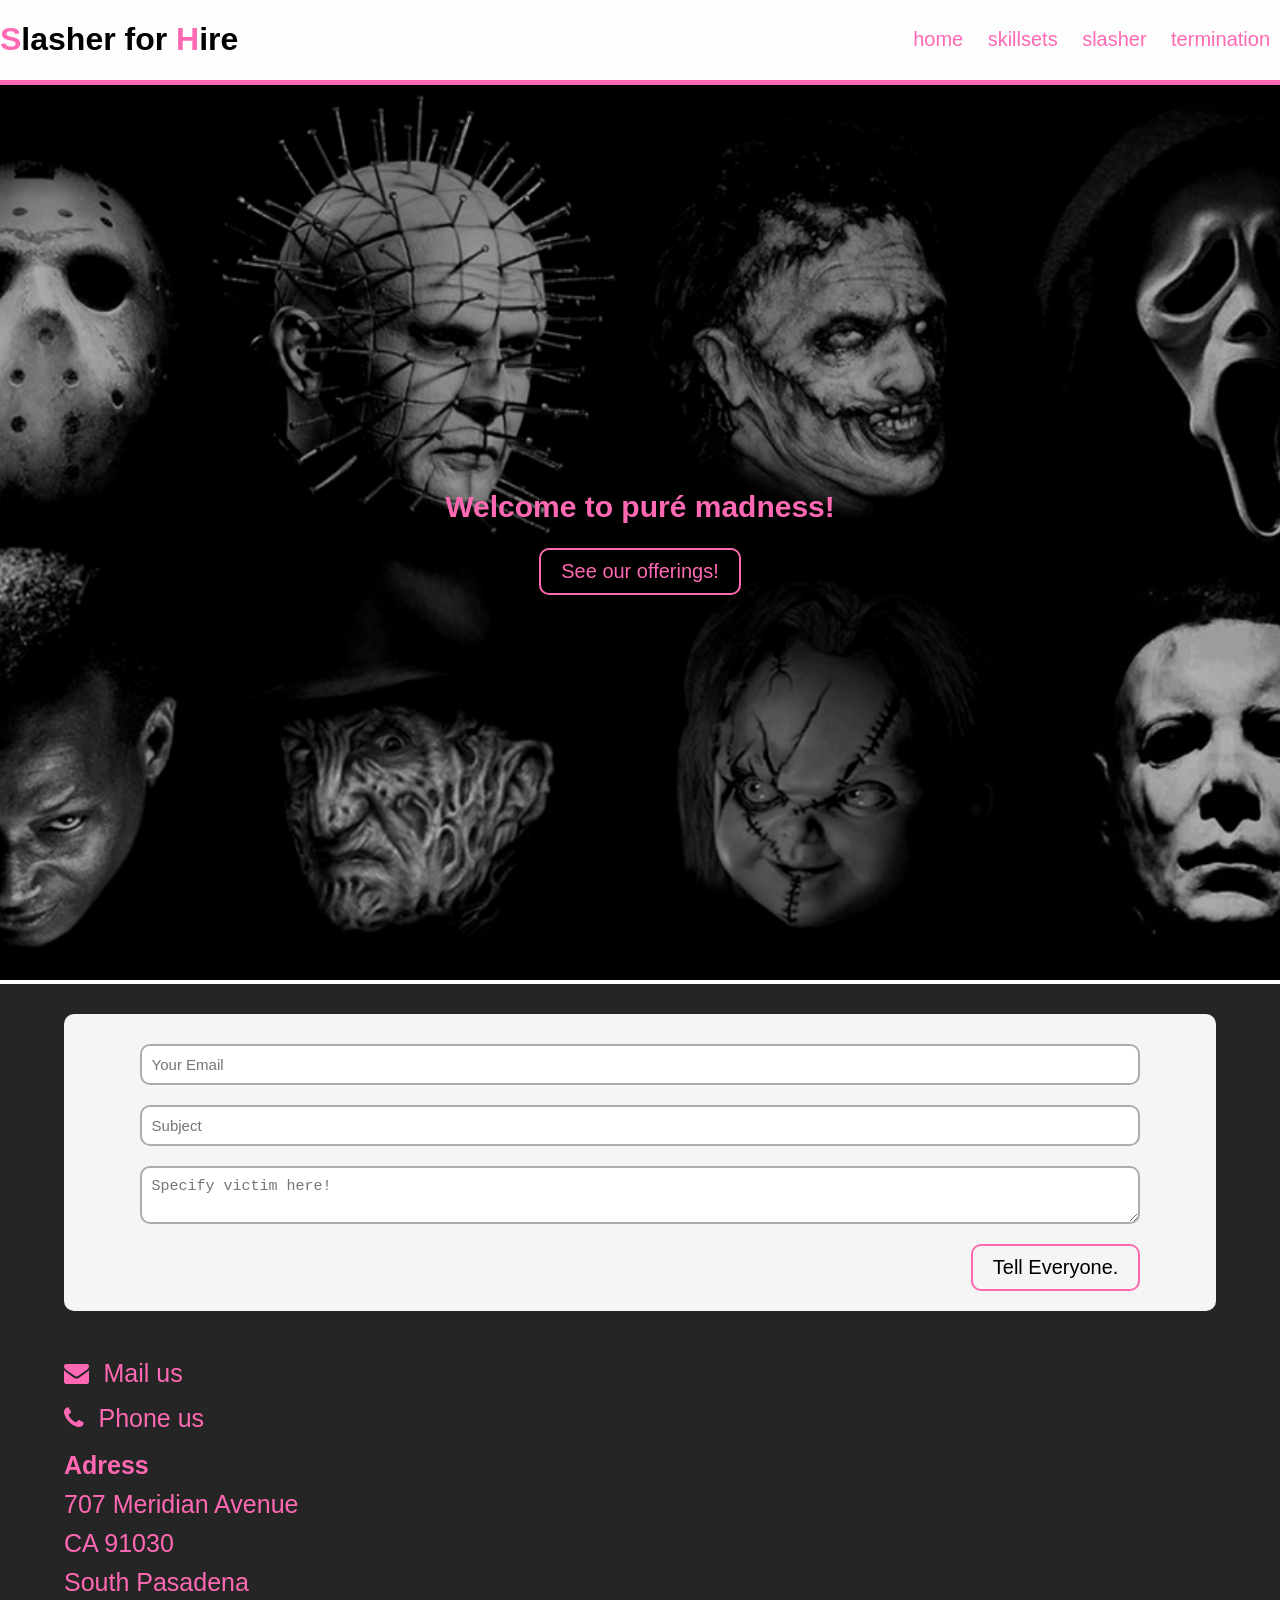
<file: Projekt 2 (klar)/html/index.html>
<!DOCTYPE html>
<html lang="en">
    <head>
        <meta charset="UTF-8" />
        <meta http-equiv="X-UA-Compatible" content="IE=edge"/>
        <meta name="viewport" content="width=device-width, initial-scale=1.0"/>
        <title>SFH</title>
        <link rel="stylesheet" href="../css/style.css"/>
        <link rel="stylesheet" href="https://cdnjs.cloudflare.com/ajax/libs/font-awesome/4.7.0/css/font-awesome.min.css">
    </head>
    <script src="../scripts/app.js" defer></script>
    <body>
        <header class="header">
            <a class="full-logo" href="./index.html"
                ><h1><span>S</span>lasher for <span>H</span>ire</h1></a
            >
            <a class="mobile-logo" href="./index.html"
                ><h1><span>Sf</span>H</h1></a
            >
            <nav class="link-wrapper">
                <a href="./index.html">Home</a>
                <a href="./skillsets.html">Skillsets</a>
                <a href="./slasher.html">Slasher</a>
                <a href="#contact-section">Termination</a>
            </nav>
            <div class="menu-btn">
                <div class="menu-btn-burger"></div>
            </div>
        </header>
        <div class="mobile-menu">
            <nav class="mobile-link-wrapper">
                <a class="mobile-link" href="./index.html">Home</a>
                <a class="mobile-link" href="./skillsets.html">Skillsets</a>
                <a class="mobile-link" href="./slasher.html">Slasher</a>
                <a class="mobile-link" href="#contact-section">Termination</a>
            </nav>
        </div>
        <section id="hero-section">
            <img alt="seal" src="../media/portraits.jpg" />
            <div class="hero-image-overlay">
                <h1>Welcome to puré madness!</h1>
                <a href="./skillsets.html">See our offerings!</a>
            </div>
        </section>
        <footer id="contact-section">
                <form onsubmit="sendFormInfo()">
                    <input id="something" type="text" placeholder="Your Email" required />
                    <input type="text" placeholder="Subject" required/>
                    <textarea placeholder="Specify victim here!" required></textarea>
                    <button type="submit">Tell Everyone.</button>
                </form>
                <div class="contact-info-wrapper">
                    <div class="icon-and-text-wrap">
                        <i class="fa fa-envelope"></i>
                        <a href="mailto:slasherforhire@gmail.com">Mail us</a>
                    </div>
                    <div class="icon-and-text-wrap">
                        <i class="fa fa-phone"></i>
                        <a href="tel:+001-9784350163">Phone us</a>
                    </div>
                    <div class="address-wrapper">
                        <strong><p>Adress</p></strong>
                        <p>707 Meridian Avenue</p>
                        <p>CA 91030</p>
                        <p>South Pasadena</p>
                    </div>
                </div>
        </footer>
        
    </body>
    </html>
    </body>
</html>
</file>
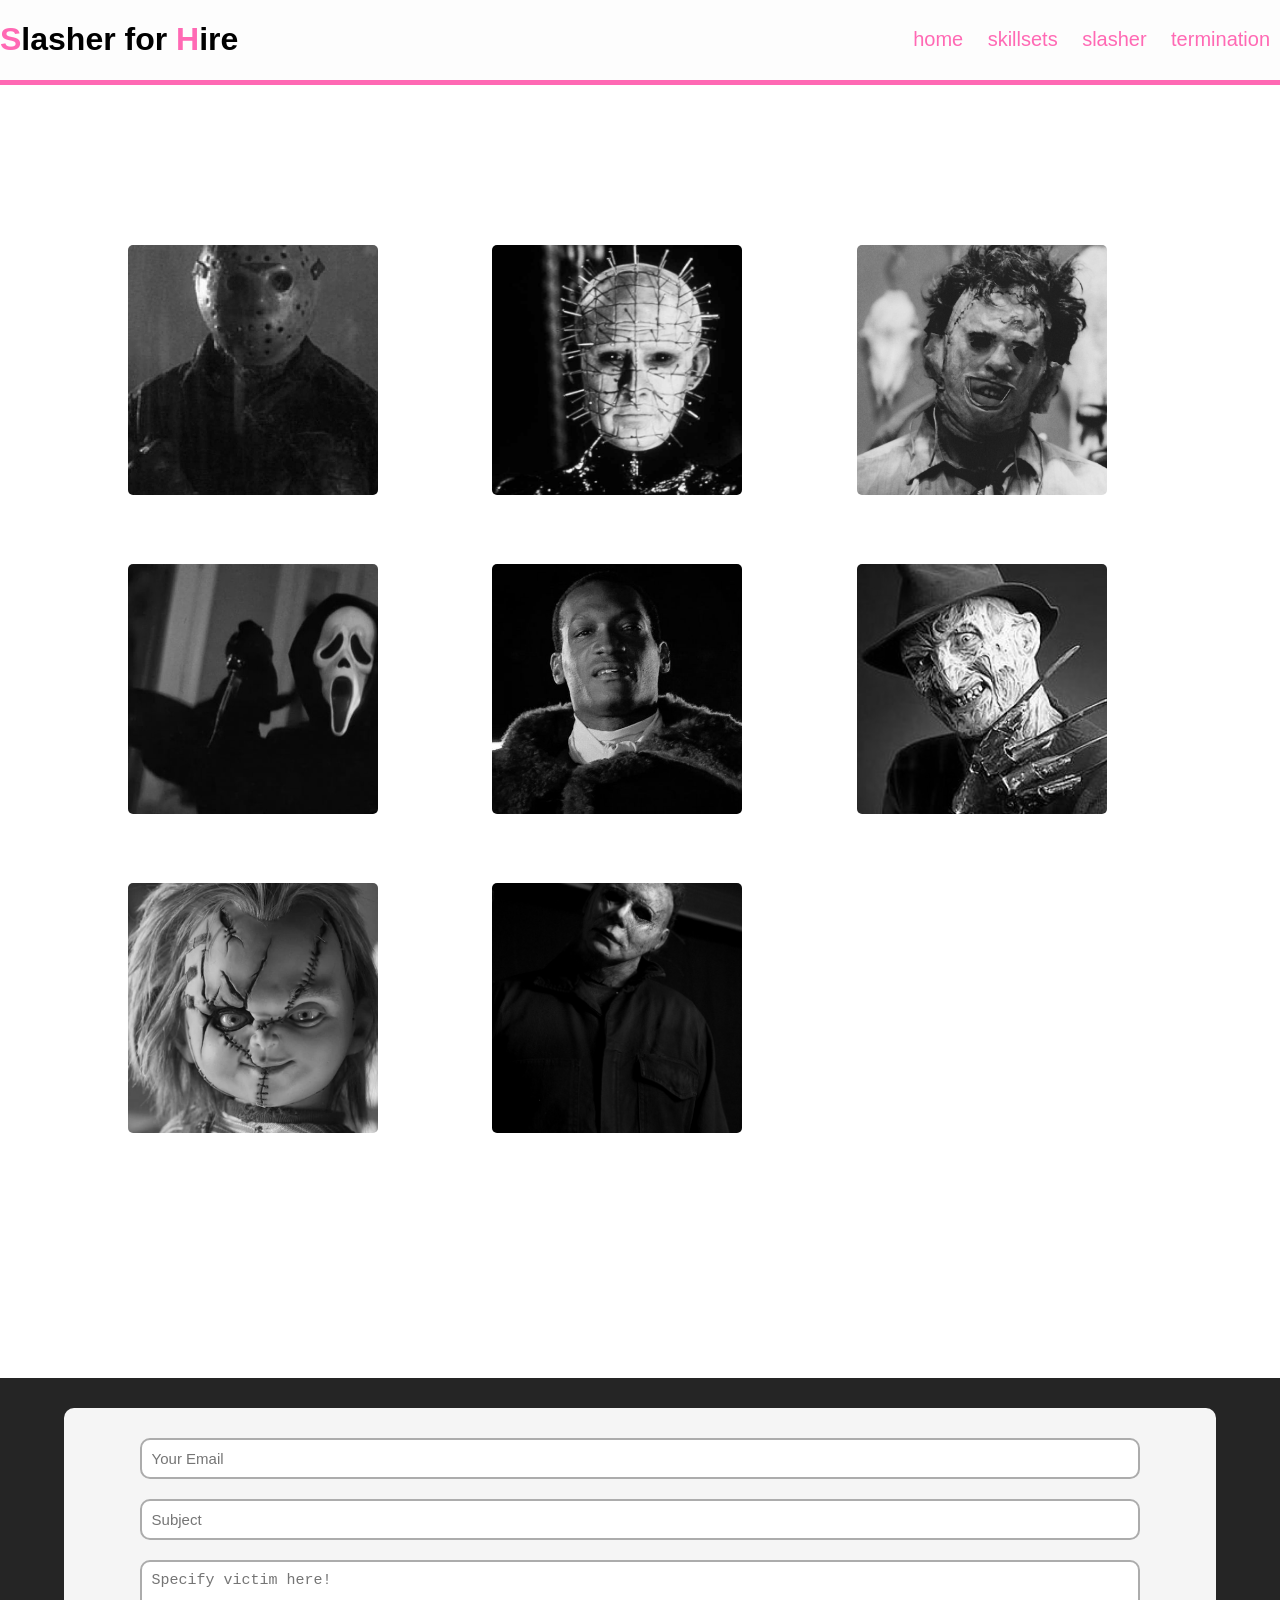
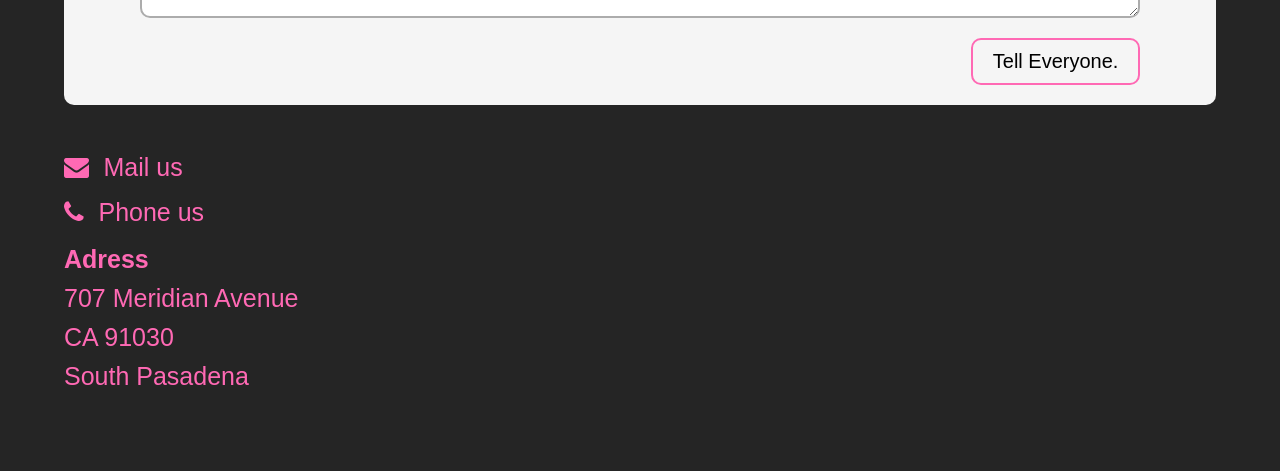
<file: Projekt 2 (klar)/html/skillsets.html>
<!DOCTYPE html>
<html lang="en">
    <head>
        <meta charset="UTF-8" />
        <meta http-equiv="X-UA-Compatible" content="IE=edge" />
        <meta name="viewport" content="width=device-width, initial-scale=1.0" />
        <title>Skillsets</title>
        <link rel="stylesheet" href="../css/style.css" />
        <link
            rel="stylesheet"
            href="https://cdnjs.cloudflare.com/ajax/libs/font-awesome/4.7.0/css/font-awesome.min.css"
        />
    </head>
    <script src="../scripts/app.js" defer></script>
    <body>
        <header class="header">
            <a class="full-logo" href="./index.html"
                ><h1><span>S</span>lasher for <span>H</span>ire</h1></a
            >
            <a class="mobile-logo" href="./index.html"
                ><h1><span>Sf</span>H</h1></a
            >
            <nav class="link-wrapper">
                <a href="./index.html">Home</a>
                <a href="./skillsets.html">Skillsets</a>
                <a href="./slasher.html">Slasher</a>
                <a href="#contact-section">Termination</a>
            </nav>
            <div class="menu-btn">
                <div class="menu-btn-burger"></div>
            </div>
        </header>
        <div class="mobile-menu">
            <nav class="mobile-link-wrapper">
                <a class="mobile-link" href="./index.html">Home</a>
                <a class="mobile-link" href="./skillsets.html">Skillsets</a>
                <a class="mobile-link" href="./slasher.html">Slasher</a>
                <a class="mobile-link" href="#contact-section">Termination</a>
            </nav>
        </div>
        <div id="gallery-wrapper">
            <div class="full-img" id="fullImgBox">
                <img src="../media/jason1.jpg" id="fullImg" />
                <span onclick="closeFullImg()">X</span>

                <div id="killer-thumbnails">
                    <div class="killer-mini-nails">
                        <img
                            class="helvete"
                            src="../media/jason1.jpg"
                            id="jason"
                            onclick="openFullImg(this.src); setBorder(this.id)"
                        />
                        <img
                            class="helvete"
                            src="../media/pinhead1.jpg"
                            id="pinhead"
                            onclick="openFullImg(this.src); setBorder(this.id)"
                        />
                        <img
                            class="helvete"
                            src="../media/leatherface1.jpg"
                            id="leatherface"
                            onclick="openFullImg(this.src); setBorder(this.id)"
                        />
                        <img
                            class="helvete"
                            src="../media/ghostface1.jpg"
                            id="ghostface"
                            onclick="openFullImg(this.src); setBorder(this.id)"
                        />
                        <img
                            class="helvete"
                            src="../media/candyman1.jpg"
                            id="candyman"
                            onclick="openFullImg(this.src); setBorder(this.id)"
                        />
                        <img
                            class="helvete"
                            src="../media/freddy1.jpg"
                            id="freddy"
                            onclick="openFullImg(this.src); setBorder(this.id)"
                        />
                        <img
                            class="helvete"
                            src="../media/chucky1.jpg"
                            id="chucky"
                            onclick="openFullImg(this.src); setBorder(this.id)"
                        />
                        <img
                            class="helvete"
                            src="../media/micheal1.jpg"
                            id="micheal"
                            onclick="openFullImg(this.src); setBorder(this.id)"
                        />
                    </div>
                </div>
            </div>
            <div class="gallery">
                <img
                    src="../media/jason1.jpg"
                    onclick="openFullImg(this.src)"
                />
                <img
                    src="../media/pinhead1.jpg"
                    onclick="openFullImg(this.src)"
                />
                <img
                    src="../media/leatherface1.jpg"
                    onclick="openFullImg(this.src)"
                />
                <img
                    src="../media/ghostface1.jpg"
                    onclick="openFullImg(this.src)"
                />
                <img
                    src="../media/candyman1.jpg"
                    onclick="openFullImg(this.src)"
                />
                <img
                    src="../media/freddy1.jpg"
                    onclick="openFullImg(this.src)"
                />
                <img
                    src="../media/chucky1.jpg"
                    onclick="openFullImg(this.src)"
                />
                <img
                    src="../media/micheal1.jpg"
                    onclick="openFullImg(this.src)"
                />
            </div>
        </div>
        <footer id="contact-section">
            <form onsubmit="sendFormInfo()">
                <input
                    id="something"
                    type="text"
                    placeholder="Your Email"
                    required
                />
                <input type="text" placeholder="Subject" required />
                <textarea
                    placeholder="Specify victim here!"
                    required
                ></textarea>
                <button type="submit">Tell Everyone.</button>
            </form>
            <div class="contact-info-wrapper">
                <div class="icon-and-text-wrap">
                    <i class="fa fa-envelope"></i>
                    <a href="mailto:slasherforhire@gmail.com">Mail us</a>
                </div>
                <div class="icon-and-text-wrap">
                    <i class="fa fa-phone"></i>
                    <a href="tel:+001-9784350163">Phone us</a>
                </div>
                <div class="address-wrapper">
                    <strong><p>Adress</p></strong>
                    <p>707 Meridian Avenue</p>
                    <p>CA 91030</p>
                    <p>South Pasadena</p>
                </div>
            </div>
        </footer>
    </body>
</html>
</file>
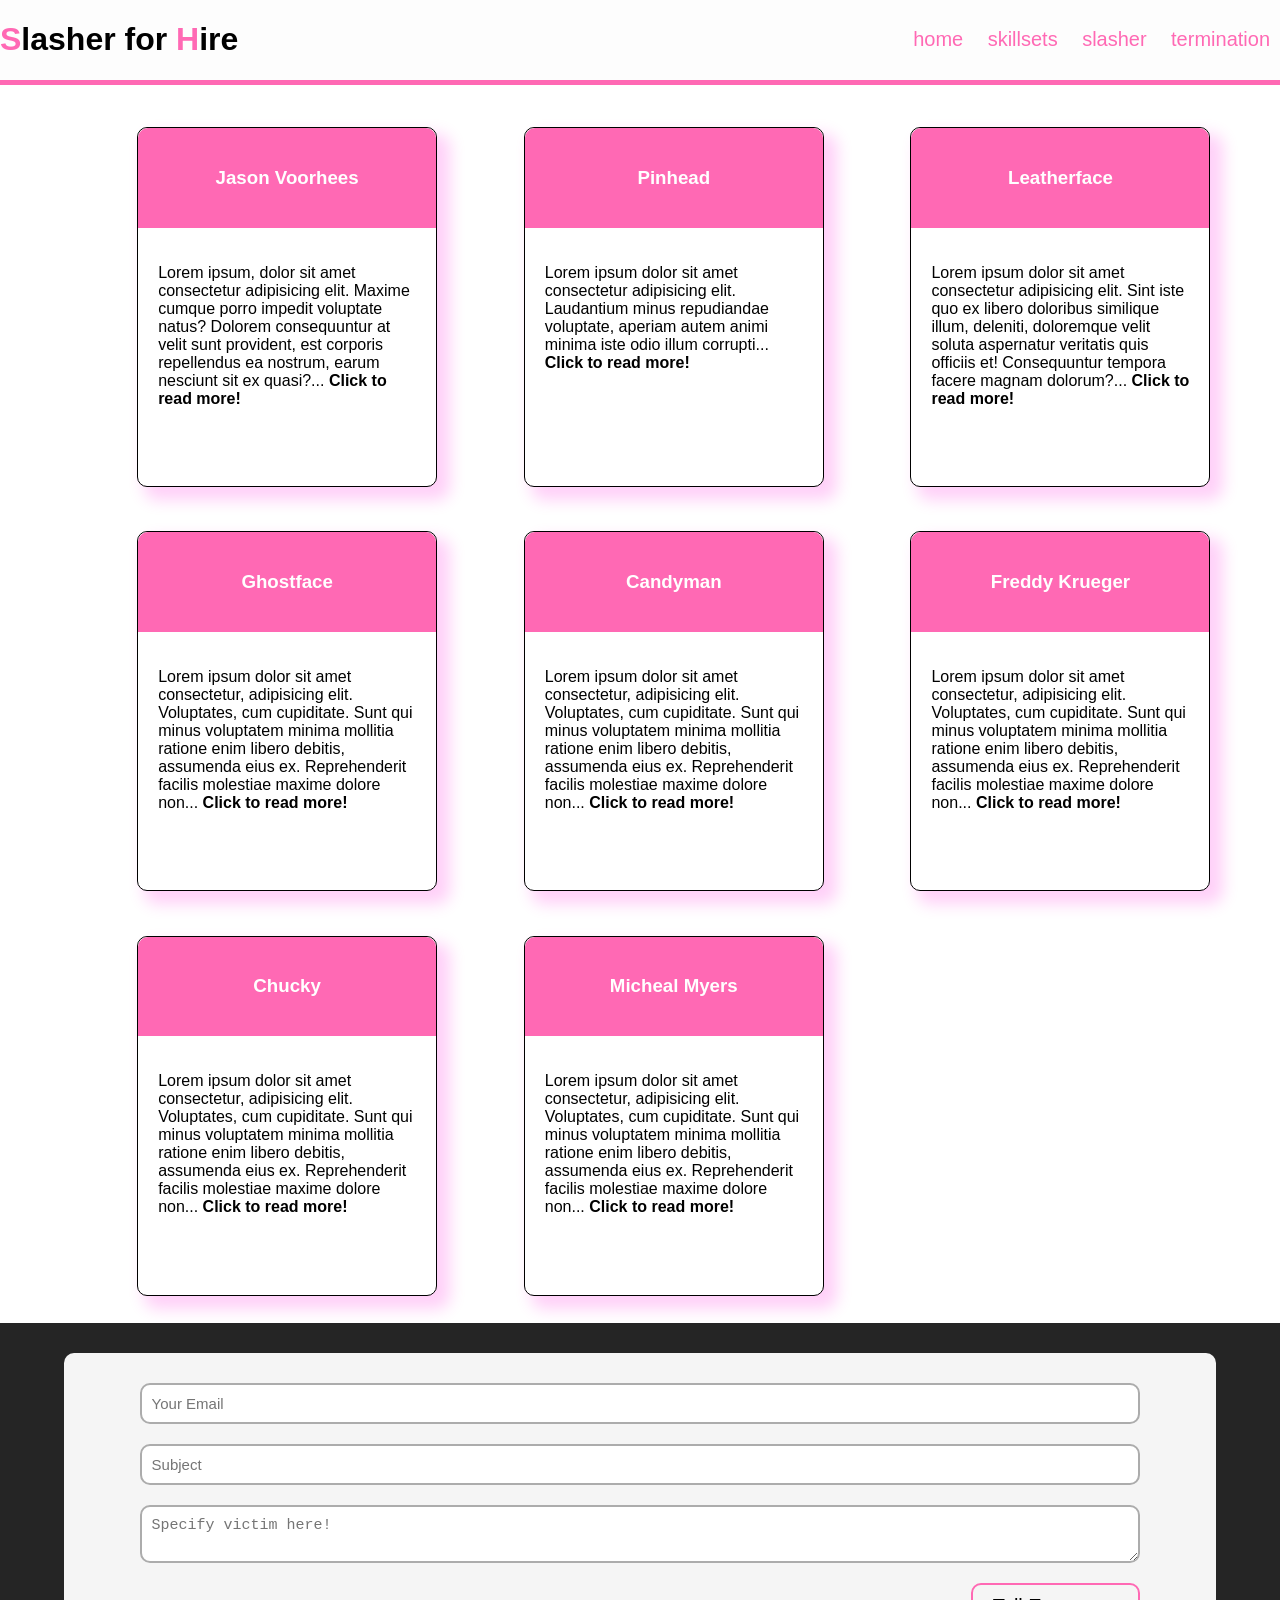
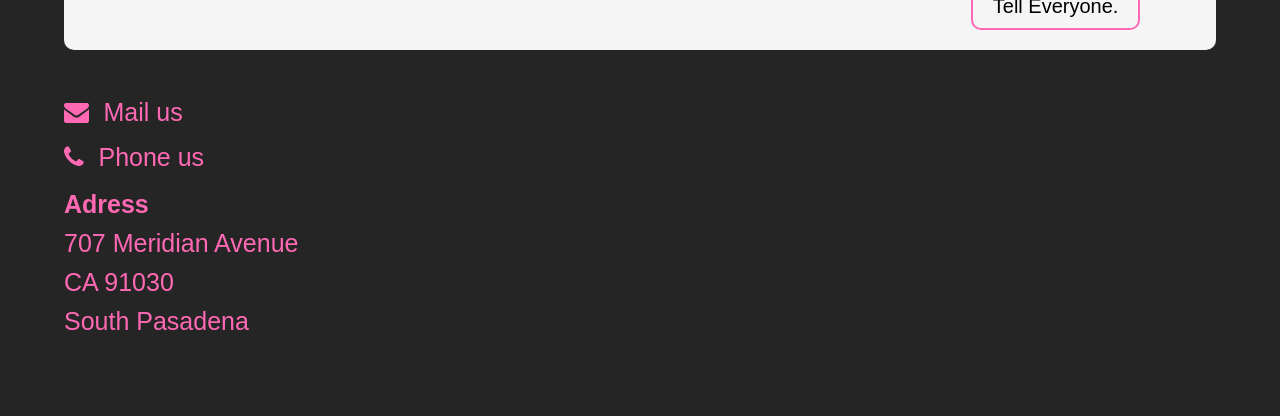
<file: Projekt 2 (klar)/html/slasher.html>
<!DOCTYPE html>
<html lang="en">
    <head>
        <meta charset="UTF-8" />
        <meta http-equiv="X-UA-Compatible" content="IE=edge" />
        <meta name="viewport" content="width=device-width, initial-scale=1.0" />
        <title>Slasher</title>
        <link rel="stylesheet" href="../css/style.css"/>
        <link
            rel="stylesheet"
            href="https://cdnjs.cloudflare.com/ajax/libs/font-awesome/4.7.0/css/font-awesome.min.css"
        />
    </head>
    <script src="../scripts/app.js" defer></script>
    <body>
        <div id="service-modal-wrapper">
            <div class="service-modal">
                <div class="modal-header">
                    <span onclick="closeServiceModal()"
                        ><i class="fa fa-times"></i
                    ></span>
                </div>
                <div id="service-modal-content"></div>
            </div>
        </div>
        <header class="header">
            <a class="full-logo" href="./index.html"
                ><h1><span>S</span>lasher for <span>H</span>ire</h1></a
            >
            <a class="mobile-logo" href="./index.html"
                ><h1><span>Sf</span>H</h1></a
            >
            <nav class="link-wrapper">
                <a href="./index.html">Home</a>
                <a href="./skillsets.html">Skillsets</a>
                <a href="./slasher.html">Slasher</a>
                <a href="#contact-section">Termination</a>
            </nav>
            <div class="menu-btn">
                <div class="menu-btn-burger"></div>
            </div>
        </header>
        <div class="mobile-menu">
            <nav class="mobile-link-wrapper">
                <a class="mobile-link" href="./index.html">Home</a>
                <a class="mobile-link" href="./skillsets.html">Skillsets</a>
                <a class="mobile-link" href="./slasher.html">Slasher</a>
                <a class="mobile-link" href="#contact-section">Termination</a>
            </nav>
        </div>
        <section id="services-section" class="section">
            <article class="service-card">
                <div class="service-card-header-wrapper">
                    <h3>Jason Voorhees</h3>
                </div>
                <p>
                    Lorem ipsum, dolor sit amet consectetur adipisicing elit.
                    Maxime cumque porro impedit voluptate natus? Dolorem
                    consequuntur at velit sunt provident, est corporis
                    repellendus ea nostrum, earum nesciunt sit ex quasi?...<b>
                        Click to read more!</b
                    >
                </p>
            </article>
            <article class="service-card">
                <div class="service-card-header-wrapper">
                    <h3>Pinhead</h3>
                </div>
                <p>
                    Lorem ipsum dolor sit amet consectetur adipisicing elit.
                    Laudantium minus repudiandae voluptate, aperiam autem animi
                    minima iste odio illum corrupti...<b>
                        Click to read more!</b
                    >
                </p>
            </article>
            <article class="service-card">
                <div class="service-card-header-wrapper">
                    <h3>Leatherface</h3>
                </div>
                <p>
                    Lorem ipsum dolor sit amet consectetur adipisicing elit.
                    Sint iste quo ex libero doloribus similique illum, deleniti,
                    doloremque velit soluta aspernatur veritatis quis officiis
                    et! Consequuntur tempora facere magnam dolorum?...<b>
                        Click to read more!</b
                    >
                </p>
            </article>
            <article class="service-card">
                <div class="service-card-header-wrapper">
                    <h3>Ghostface</h3>
                </div>
                <p>
                    Lorem ipsum dolor sit amet consectetur, adipisicing elit.
                    Voluptates, cum cupiditate. Sunt qui minus voluptatem minima
                    mollitia ratione enim libero debitis, assumenda eius ex.
                    Reprehenderit facilis molestiae maxime dolore non...<b>
                        Click to read more!</b
                    >
                </p>
            </article>
            <article class="service-card">
                <div class="service-card-header-wrapper">
                    <h3>Candyman</h3>
                </div>
                <p>
                    Lorem ipsum dolor sit amet consectetur, adipisicing elit.
                    Voluptates, cum cupiditate. Sunt qui minus voluptatem minima
                    mollitia ratione enim libero debitis, assumenda eius ex.
                    Reprehenderit facilis molestiae maxime dolore non...<b>
                        Click to read more!</b
                    >
                </p>
            </article>
            <article class="service-card">
                <div class="service-card-header-wrapper">
                    <h3>Freddy Krueger</h3>
                </div>
                <p>
                    Lorem ipsum dolor sit amet consectetur, adipisicing elit.
                    Voluptates, cum cupiditate. Sunt qui minus voluptatem minima
                    mollitia ratione enim libero debitis, assumenda eius ex.
                    Reprehenderit facilis molestiae maxime dolore non...<b>
                        Click to read more!</b
                    >
                </p>
            </article>
            <article class="service-card">
                <div class="service-card-header-wrapper">
                    <h3>Chucky</h3>
                </div>
                <p>
                    Lorem ipsum dolor sit amet consectetur, adipisicing elit.
                    Voluptates, cum cupiditate. Sunt qui minus voluptatem minima
                    mollitia ratione enim libero debitis, assumenda eius ex.
                    Reprehenderit facilis molestiae maxime dolore non...<b>
                        Click to read more!</b
                    >
                </p>
            </article>
            <article class="service-card">
                <div class="service-card-header-wrapper">
                    <h3>Micheal Myers</h3>
                </div>
                <p>
                    Lorem ipsum dolor sit amet consectetur, adipisicing elit.
                    Voluptates, cum cupiditate. Sunt qui minus voluptatem minima
                    mollitia ratione enim libero debitis, assumenda eius ex.
                    Reprehenderit facilis molestiae maxime dolore non...<b>
                        Click to read more!</b
                    >
                </p>
            </article>
        </section>
        <footer id="contact-section">
            <form onsubmit="sendFormInfo()">
                <input
                    id="something"
                    type="text"
                    placeholder="Your Email"
                    required
                />
                <input type="text" placeholder="Subject" required />
                <textarea
                    placeholder="Specify victim here!"
                    required
                ></textarea>
                <button type="submit">Tell Everyone.</button>
            </form>
            <div class="contact-info-wrapper">
                <div class="icon-and-text-wrap">
                    <i class="fa fa-envelope"></i>
                    <a href="mailto:slasherforhire@gmail.com">Mail us</a>
                </div>
                <div class="icon-and-text-wrap">
                    <i class="fa fa-phone"></i>
                    <a href="tel:+001-9784350163">Phone us</a>
                </div>
                <div class="address-wrapper">
                    <strong><p>Adress</p></strong>
                    <p>707 Meridian Avenue</p>
                    <p>CA 91030</p>
                    <p>South Pasadena</p>
                </div>
            </div>
        </footer>
    </body>
</html>
</file>
<file: Projekt 2 (klar)/css/style.css>
* {
    box-sizing: border-box;
    scroll-behavior: smooth;
}

body {
    margin: 0;
    padding: 0;
    font-family: Arial, Helvetica, sans-serif;
}

a {
    transition: 0.5s;
    text-decoration: none;
    color: black;
}

span {
    color: hotpink;
}

.header {
    background-color: rgb(253, 253, 253);
    color: black;
    display: flex;
    align-items: center;
    justify-content: space-between;
    border-bottom: 5px solid hotpink;
    position: fixed;
    width: 100%;
    top: 0px;
    z-index: 1;
}

.header h1 {
    margin-left: -1000px;
    transition: 0.5s;
    animation-name: slideIn;
    animation-duration: 1s;
    animation-delay: 0.1s;
    animation-fill-mode: forwards;
}

@keyframes slideIn {
    from {
        margin-left: -1000px;
    }
    to {
        margin-left: 0;
    }
}

.header h1:hover {
    color: hotpink;
    transform: scale(1.01);
}

.header h1:hover span {
    color: black;
}

.header span {
    color: hotpink;
    transition: 0.5s;
}

.link-wrapper a {
    text-decoration: none;
    color: hotpink;
    margin: 0 10px;
    font-size: 20px;
    text-transform: lowercase;
}

.link-wrapper a:hover {
    color: hotpink;
}

@media screen and (max-width: 800px) {
    .full-logo,
    .link-wrapper {
        display: none;
    }
    .header {
        padding-right: 10px;
        padding-left: 20px;
        padding-left: 5;
    }
    .menu-btn {
        position: relative;
        display: flex;
        justify-content: center;
        align-items: center;
        width: 70px;
        height: 70px;
        cursor: pointer;
    }
    .menu-btn-burger {
        width: 40px;
        height: 4px;
        background-color: black;
        transition: 0.5s;
    }
    .menu-btn-burger::before,
    .menu-btn-burger::after {
        content: "";
        position: absolute;
        width: 40px;
        height: 4px;
        background-color: black;
        transition: 0.5s;
    }

    .menu-btn-burger::before {
        transform: translateY(-10px);
    }

    .menu-btn-burger::after {
        transform: translateY(10px);
    }
    .menu-btn.open .menu-btn-burger {
        transform: rotate(180deg);
        background-color: transparent;
    }
    .menu-btn.open .menu-btn-burger::before {
        transform: rotate(45deg);
    }
    .menu-btn.open .menu-btn-burger::after {
        transform: rotate(-45deg);
    }
    .mobile-menu {
        height: calc(100vh - 80px);
        width: 100%;
        background-color: hotpink;
        position: fixed;
        right: -100%;
        margin-top: 80px;
        z-index: 999;
        display: flex;
        justify-content: center;
        align-items: center;
        transition: 0.5s;
    }
    .mobile-link-wrapper {
        display: flex;
        justify-content: center;
        align-items: center;
        flex-direction: column;
    }
    .mobile-link {
        margin: 10px;
        font-size: 25px;
    }
}

@media screen and (min-width: 800px) {
    .mobile-logo,
    .menu-btn,
    .mobile-menu {
        display: none;
    }
}

#hero-section {
    position: relative;
    width: 100%;
}

#hero-section img {
    width: 100%;
    height: 100vh;
    margin-top: 80px;
    object-fit: cover;
}

.hero-image-overlay {
    position: absolute;
    top: 0;
    left: 0;
    width: 100%;
    height: 100vh;
    margin-top: 80px;
    background: rgba(0, 0, 0, 0.3);
    display: flex;
    flex-direction: column;
    align-items: center;
    justify-content: center;
}

.hero-image-overlay h1 {
    color: hotpink;
    font-size: 30px;
    text-align: center;
}

.hero-image-overlay a {
    text-decoration: none;
    color: hotpink;
    background-color: transparent;
    padding: 10px 20px;
    border: 2px solid hotpink;
    font-size: 20px;
    border-radius: 10px;
}

.hero-image-overlay a:hover {
    background-color: hotpink;
    color: black;
    animation-name: shake;
    animation-duration: 1s;
    animation-iteration-count: infinite;
}

@keyframes shake {
    0% {
        transform: rotate(5deg);
    }
    50% {
        transform: rotate(-5deg);
    }
    100% {
        transform: rotate(5deg);
    }
}

.section {
    min-height: 60vh;
}

#services-section {
    display: grid;
    grid-template-columns: repeat(auto-fit, minmax(350px, 1fr));
    padding-top: 100px;
    margin: 20px 20px 20px 130px;
    gap: 30px;
}

.service-card {
    width: 300px;
    margin: 2%;
    background-color: white;
    border-radius: 10px;
    height: 40vh;
    transition: 0.5s;
    border: 1px solid black;
    box-shadow: 10px 10px 16px 3px rgba(255, 3, 220, 0.19);
}

@media screen and (max-width: 800px) {
    .service-card {
        min-height: 40px;
        height: unset;
    }
}

.service-card:hover {
    transform: scale(1.05);
}

.service-card p {
    padding: 20px;
    height: 20vh;
    overflow: auto;
}

.service-card-header-wrapper {
    width: 100%;
    background-color: hotpink;
    color: white;
    border-top-left-radius: 10px;
    border-top-right-radius: 10px;
    display: flex;
    flex-direction: column;
    align-items: center;
    padding: 20px;
}

.service-card-header-wrapper i {
    border-radius: 50%;
    background-color: black;
    padding: 15px;
    font-size: 20px;
}

footer {
    background-color: rgb(37, 37, 37);
    color: white;
    display: flex;
    flex-direction: column;
    align-items: center;
    justify-content: center;
    padding: 30px 0px;
}

#contact-section form {
    background-color: whitesmoke;
    display: flex;
    justify-content: center;
    align-items: center;
    flex-direction: column;
    width: 90%;
    border-radius: 10px;
    padding: 20px;
}

#contact-section form input,
#contact-section form textarea {
    width: 90%;
    border-radius: 10px;
    padding: 10px;
    margin: 10px 0;
    border: 2px solid #acacac;
    font-size: 15px;
}

#contact-section form input:focus,
#contact-section form textarea:focus {
    outline: none;
    box-shadow: 0px 0px 5px black;
}

#contact-section form button {
    align-self: flex-end;
    margin-right: 5%;
    background-color: transparent;
    border-radius: 10px;
    border: 2px solid hotpink;
    color: black;
    padding: 10px 20px;
    margin-top: 10px;
    font-size: 20px;
    cursor: pointer;
    transition: 0.5s;
}

#contact-section form button:hover {
    background-color: black;
    color: white;
}

.contact-info-wrapper {
    margin: 40px 0px;
    display: flex;
    flex-direction: column;
    width: 90%;
    align-items: flex-start;
}

.contact-info-wrapper p,
.contact-info-wrapper a,
.contact-info-wrapper i {
    color: hotpink;
    font-size: 25px;
    margin: 10px 0;
}

.contact-info-wrapper a {
    margin-left: 10px;
}

.contact-info-wrapper a:hover {
    margin-left: 20px;
}

#service-modal-wrapper {
    position: fixed;
    top: 0;
    left: 0;
    width: 100%;
    height: 100vh;
    background-color: rgba(0, 0, 0, 0.5);
    z-index: 2;
    display: none;
    justify-content: center;
    align-items: center;
}

.service-modal {
    width: 50%;
    height: 80vh;
    background-color: white;
    border-radius: 10px;
}

.modal-header {
    width: 100%;
    border-top-left-radius: 10px;
    border-top-right-radius: 10px;
    border-bottom: 1px solid #e1e1e1;
    padding: 10px;
    display: flex;
    justify-content: flex-end;
}

.modal-header span {
    cursor: pointer;
}

#service-modal-content {
    padding: 10px;
}

#service-modal-content img {
    width: 100%;
    height: 50vh;
    object-fit: cover;
}

#gallery-wrapper {
    padding-top: 145px;
    padding-bottom: 145px;
}

.gallery {
    width: 80%;
    margin: 100px auto 100px;
    display: grid;
    grid-template-columns: repeat(auto-fit, minmax(250px, 1fr));
    gap: 69px;
}

.gallery img {
    width: 250px;
    height: 250px;
    cursor: pointer;
    filter: grayscale(100%);
    transition: 1s;
    object-fit: cover;
    border-radius: 5px;
}

.gallery img:hover {
    filter: grayscale(0%);
    transform: scale(0.8);
    border-radius: 20px;
    box-shadow: 0 32px 75px rgba(68, 77, 136, 0.2);
}

.full-img {
    width: 100%;
    height: 100vh;
    background: rgba(0, 0, 0, 0.9);
    position: fixed;
    top: 0;
    left: 0;
    display: none;
    align-items: center;
    justify-content: center;
    flex-direction: column;
    z-index: 100;
}

.full-img img {
    width: 500px;
    height: 500px;
    max-width: 600px;
}

.full-img span {
    position: absolute;
    top: 10%;
    right: 10%;
    font-size: 30px;
    color: white;
    cursor: pointer;
}

.killer-mini-nails {
    display: flex;
    width: 100px;
    height: 100px;
    justify-content: center;
    align-items: center;
}

.killer-mini-nails img {
    width: 70px;
    height: 80px;
    cursor: pointer;
    margin: 2px;
}

@media screen and (max-width: 800px) {
    .gallery {
        grid-template-columns: repeat(auto-fit, minmax(250px, 1fr));
    }
}

@media screen and (max-width: 600px) {
    .gallery {
        grid-template-columns: repeat(auto-fit, minmax(250px, 1fr));
    }
}
</file>
